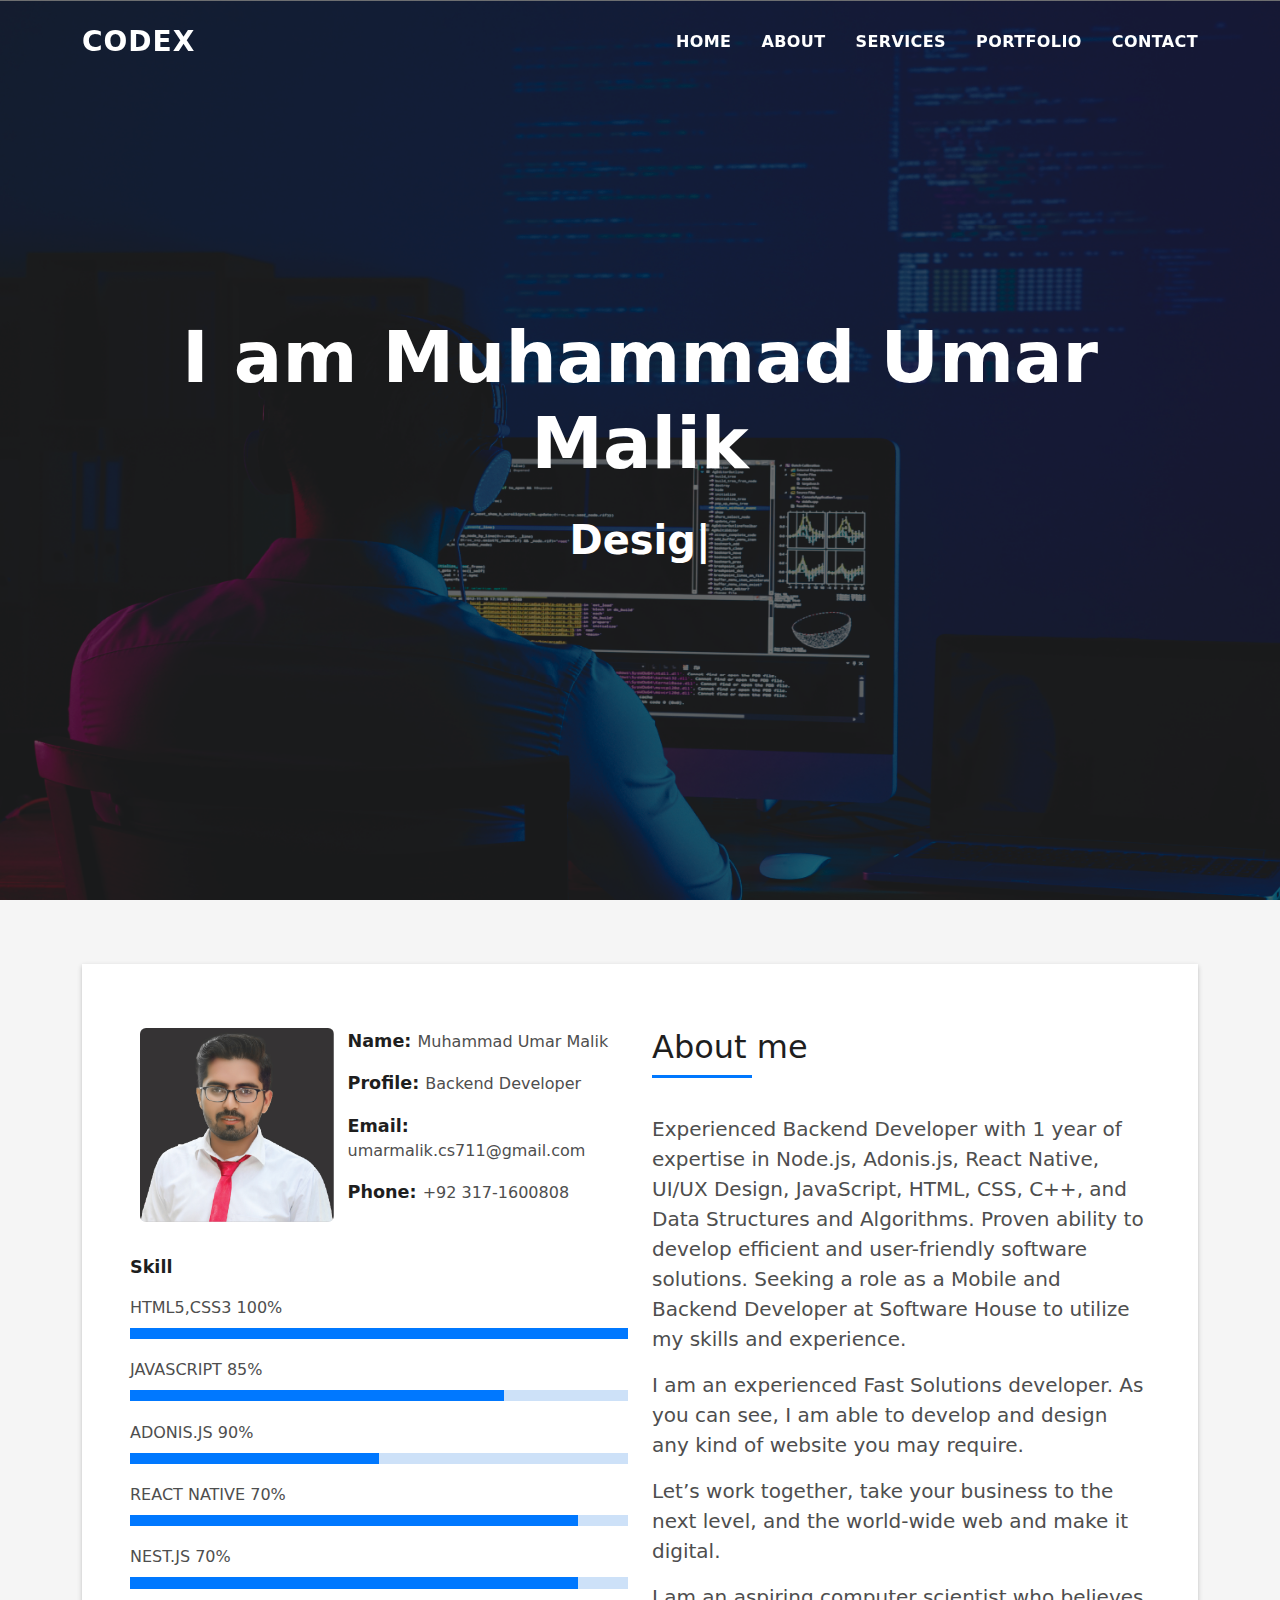
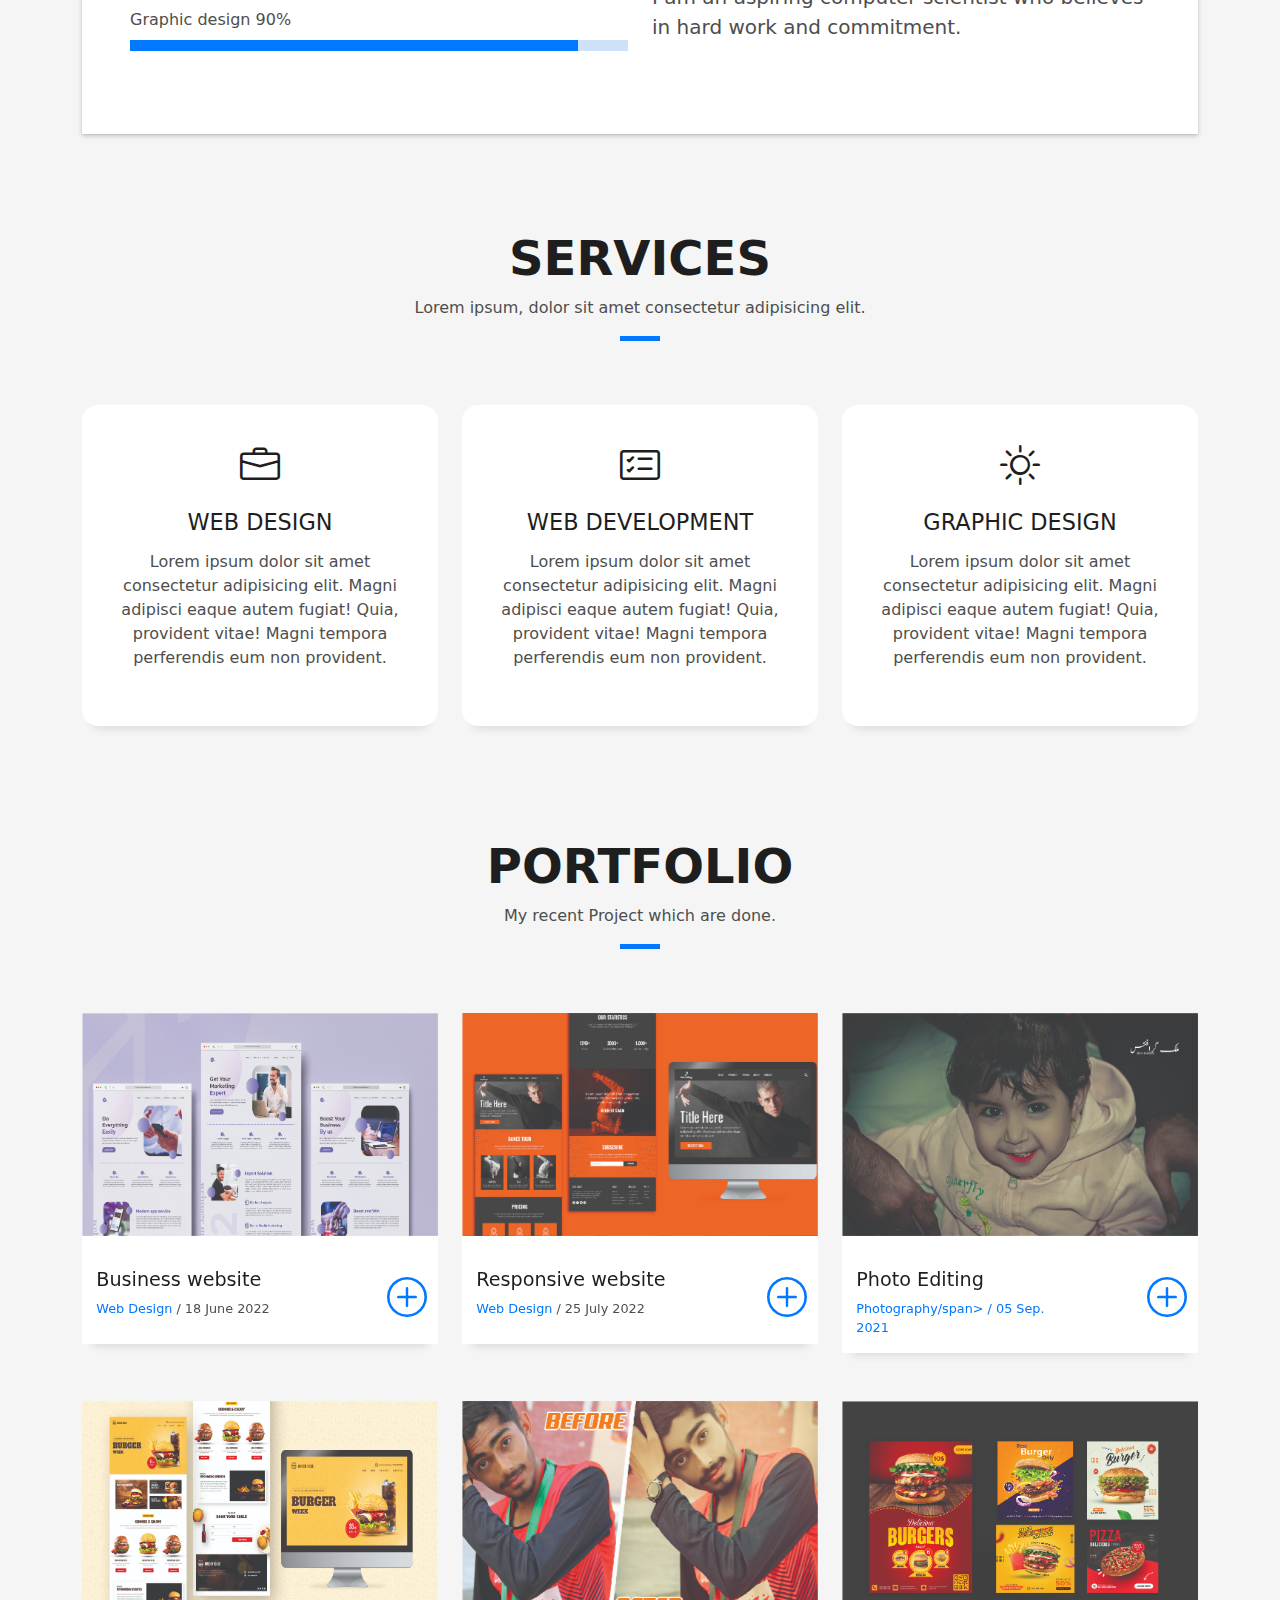
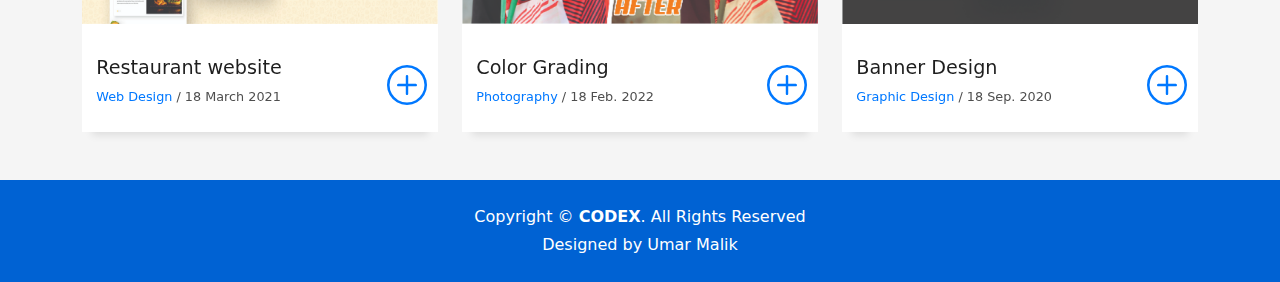
<file: index.html>
<!DOCTYPE html>
<html lang="en">

<head>
    <meta charset="utf-8">
    <meta content="width=device-width, initial-scale=1.0" name="viewport">

    <title>CODEX - Index</title>
    <meta content="" name="description">
    <meta content="" name="keywords">

    <!-- Favicons -->
    <link href="assets/img/favicon.png" rel="icon">
    <link href="assets/img/apple-touch-icon.png" rel="apple-touch-icon">

    <!-- Vendor CSS Files -->
    <link href="assets/vendor/bootstrap/css/bootstrap.min.css" rel="stylesheet">
    <link href="assets/vendor/bootstrap-icons/bootstrap-icons.css" rel="stylesheet">
    <link href="assets/vendor/glightbox/css/glightbox.min.css" rel="stylesheet">
    <link href="assets/vendor/swiper/swiper-bundle.min.css" rel="stylesheet">

    <!-- Template Main CSS File -->
    <link href="assets/css/style.css" rel="stylesheet">

    <!-- =======================================================
  * Template Name: DevFolio - v4.8.0
  * Template URL: https://bootstrapmade.com/devfolio-bootstrap-portfolio-html-template/
  * Author: BootstrapMade.com
  * License: https://bootstrapmade.com/license/
  ======================================================== -->
</head>

<body>

    <!-- ======= Header ======= -->
    <header id="header" class="fixed-top">
        <div class="container d-flex align-items-center justify-content-between">

            <h1 class="logo"><a href="index.html">CODEX</a></h1>
            <!-- Uncomment below if you prefer to use an image logo -->
            <!-- <a href="index.html" class="logo"><img src="assets/img/logo.png" alt="" class="img-fluid"></a>-->

            <nav id="navbar" class="navbar">
                <ul>
                    <li><a class="nav-link scrollto" href="index.html">Home</a></li>
                    <li><a class="nav-link scrollto" href="#about">About</a></li>
                    <li><a class="nav-link scrollto" href="#services">Services</a></li>
                    <li><a class="nav-link scrollto " href="#work">Portfolio</a></li>
                    <li><a class="nav-link scrollto" href="#contact">Contact</a></li>
                </ul>
                <i class="bi bi-list mobile-nav-toggle"></i>
            </nav>
            <!-- .navbar -->

        </div>
    </header>
    <!-- End Header -->

    <!-- ======= Hero Section ======= -->
    <div id="hero" class="hero route bg-image" style="background-image: url(assets/img/hero-bg.jpg)">
        <div class="overlay-itro"></div>
        <div class="hero-content display-table">
            <div class="table-cell">
                <div class="container">
                    <!--<p class="display-6 color-d">Hello, world!</p>-->
                    <h1 class="hero-title mb-4">I am Muhammad Umar Malik</h1>
                    <p class="hero-subtitle"><span class="typed" data-typed-items="Designer, Developer"></span></p>
                    <!-- <p class="pt-3"><a class="btn btn-primary btn js-scroll px-4" href="#about" role="button">Learn More</a></p> -->
                </div>
            </div>
        </div>
    </div>
    <!-- End Hero Section -->

    <main id="main">

        <!-- ======= About Section ======= -->
        <section id="about" class="about-mf sect-pt4 route">
            <div class="container">
                <div class="row">
                    <div class="col-sm-12">
                        <div class="box-shadow-full">
                            <div class="row">
                                <div class="col-md-6">
                                    <div class="row">
                                        <div class="col-sm-6 col-md-5">
                                            <div class="about-img">
                                                <img src="assets/img/testimonial-2.jpg" class="img-fluid rounded b-shadow-a" alt="">
                                            </div>
                                        </div>
                                        <div class="col-sm-6 col-md-7">
                                            <div class="about-info">
                                                <p><span class="title-s">Name: </span> <span>Muhammad Umar Malik</span></p>
                                                <p><span class="title-s">Profile: </span> <span>Backend Developer</span></p>
                                                <p><span class="title-s">Email: </span> <span>umarmalik.cs711@gmail.com</span></p>
                                                <p><span class="title-s">Phone: </span> <span>+92 317-1600808</span></p>
                                            </div>
                                        </div>
                                    </div>
                                    <div class="skill-mf">
                                        <p class="title-s">Skill</p>
                                        <span>HTML5,CSS3</span> <span class="pull-right">100%</span>
                                        <div class="progress">
                                            <div class="progress-bar" role="progressbar" style="width: 100%;" aria-valuenow="100" aria-valuemin="0" aria-valuemax="100"></div>
                                        </div>
                                        <span>JAVASCRIPT</span> <span class="pull-right">85%</span>
                                        <div class="progress">
                                            <div class="progress-bar" role="progressbar" style="width: 75%" aria-valuenow="75" aria-valuemin="0" aria-valuemax="100"></div>
                                        </div>
                                        <span>ADONIS.JS</span> <span class="pull-right">90%</span>
                                        <div class="progress">
                                            <div class="progress-bar" role="progressbar" style="width: 50%" aria-valuenow="50" aria-valuemin="0" aria-valuemax="100"></div>
                                        </div>
                                        <span>REACT NATIVE</span> <span class="pull-right">70%</span>
                                        <div class="progress">
                                            <div class="progress-bar" role="progressbar" style="width: 90%" aria-valuenow="90" aria-valuemin="0" aria-valuemax="100"></div>
                                        </div>
                                        <span>NEST.JS</span> <span class="pull-right">70%</span>
                                        <div class="progress">
                                            <div class="progress-bar" role="progressbar" style="width: 90%" aria-valuenow="90" aria-valuemin="0" aria-valuemax="100"></div>
                                        </div>
                                        <span>Graphic design</span> <span class="pull-right">90%</span>
                                        <div class="progress">
                                            <div class="progress-bar" role="progressbar" style="width: 90%" aria-valuenow="90" aria-valuemin="0" aria-valuemax="100"></div>
                                        </div>
                                    </div>
                                </div>
                                <div class="col-md-6">
                                    <div class="about-me pt-4 pt-md-0">
                                        <div class="title-box-2">
                                            <h5 class="title-left">
                                                About me
                                            </h5>
                                        </div class="about">
                                        <p class="lead">
                                            Experienced Backend Developer with 1 year of expertise in Node.js, Adonis.js, React Native, UI/UX Design, JavaScript, HTML, CSS, C++, and Data Structures and Algorithms. Proven ability to develop efficient and user-friendly software solutions. Seeking a role as a Mobile and Backend Developer at Software House to utilize my skills and experience.
                                        </p>
                                        <p class="lead">
                                            I am an experienced Fast Solutions developer. As you can see, I am able to develop and design any kind of website you may require.
                                        </p>
                                        <p class="lead">
                                            Let’s work together, take your business to the next level, and the world-wide web and make it digital.
                                        </p>
                                        <p class="lead">
                                            I am an aspiring computer scientist who believes in hard work and commitment.

                                        </p>
                                    </div>
                                </div>
                            </div>
                        </div>
                    </div>
                </div>
            </div>
        </section>
        <!-- End About Section -->

        <!-- ======= Services Section ======= -->
        <section id="services" class="services-mf pt-5 route">
            <div class="container">
                <div class="row">
                    <div class="col-sm-12">
                        <div class="title-box text-center">
                            <h3 class="title-a">
                                Services
                            </h3>
                            <p class="subtitle-a">
                                Lorem ipsum, dolor sit amet consectetur adipisicing elit.
                            </p>
                            <div class="line-mf"></div>
                        </div>
                    </div>
                </div>
                <div class="row">
                    <div class="col-md-4">
                        <div class="service-box">
                            <div class="service-ico">
                                <span class="ico-circle"><i class="bi bi-briefcase"></i></span>
                            </div>
                            <div class="service-content">
                                <h2 class="s-title">Web Design</h2>
                                <p class="s-description text-center">
                                    Lorem ipsum dolor sit amet consectetur adipisicing elit. Magni adipisci eaque autem fugiat! Quia, provident vitae! Magni tempora perferendis eum non provident.
                                </p>
                            </div>
                        </div>
                    </div>
                    <div class="col-md-4">
                        <div class="service-box">
                            <div class="service-ico">
                                <span class="ico-circle"><i class="bi bi-card-checklist"></i></span>
                            </div>
                            <div class="service-content">
                                <h2 class="s-title">Web Development</h2>
                                <p class="s-description text-center">
                                    Lorem ipsum dolor sit amet consectetur adipisicing elit. Magni adipisci eaque autem fugiat! Quia, provident vitae! Magni tempora perferendis eum non provident.
                                </p>
                            </div>
                        </div>
                    </div>
                    <!-- <div class="col-md-4">
                        <div class="service-box">
                            <div class="service-ico">
                                <span class="ico-circle"><i class="bi bi-bar-chart"></i></span>
                            </div>
                            <div class="service-content">
                                <h2 class="s-title">Photography</h2>
                                <p class="s-description text-center">
                                    Lorem ipsum dolor sit amet consectetur adipisicing elit. Magni adipisci eaque autem fugiat! Quia, provident vitae! Magni tempora perferendis eum non provident.
                                </p>
                            </div>
                        </div>
                    </div>
                    <div class="col-md-4">
                        <div class="service-box">
                            <div class="service-ico">
                                <span class="ico-circle"><i class="bi bi-binoculars"></i></span>
                            </div>
                            <div class="service-content">
                                <h2 class="s-title">Responsive Design</h2>
                                <p class="s-description text-center">
                                    Lorem ipsum dolor sit amet consectetur adipisicing elit. Magni adipisci eaque autem fugiat! Quia, provident vitae! Magni tempora perferendis eum non provident.
                                </p>
                            </div>
                        </div>
                    </div> -->
                    <div class="col-md-4">
                        <div class="service-box">
                            <div class="service-ico">
                                <span class="ico-circle"><i class="bi bi-brightness-high"></i></span>
                            </div>
                            <div class="service-content">
                                <h2 class="s-title">Graphic Design</h2>
                                <p class="s-description text-center">
                                    Lorem ipsum dolor sit amet consectetur adipisicing elit. Magni adipisci eaque autem fugiat! Quia, provident vitae! Magni tempora perferendis eum non provident.
                                </p>
                            </div>
                        </div>
                    </div>
                    <!-- <div class="col-md-4">
                        <div class="service-box">
                            <div class="service-ico">
                                <span class="ico-circle"><i class="bi bi-calendar4-week"></i></span>
                            </div>
                            <div class="service-content">
                                <h2 class="s-title">Marketing Services</h2>
                                <p class="s-description text-center">
                                    Lorem ipsum dolor sit amet consectetur adipisicing elit. Magni adipisci eaque autem fugiat! Quia, provident vitae! Magni tempora perferendis eum non provident.
                                </p>
                            </div>
                        </div>
                    </div> -->
                </div>
            </div>
        </section>
        <!-- End Services Section -->
        <!-- ======= Portfolio Section ======= -->
        <section id="work" class="portfolio-mf sect-pt4 route">
            <div class="container">
                <div class="row">
                    <div class="col-sm-12">
                        <div class="title-box text-center">
                            <h3 class="title-a">
                                Portfolio
                            </h3>
                            <p class="subtitle-a">
                                My recent Project which are done.
                            </p>
                            <div class="line-mf"></div>
                        </div>
                    </div>
                </div>
                <div class="row">
                    <div class="col-md-4">
                        <div class="work-box">
                            <a href="assets/img/work-1.jpg" data-gallery="portfolioGallery" class="portfolio-lightbox">
                                <div class="work-img">
                                    <img src="assets/img/work-1.jpg" alt="" class="img-fluid">
                                </div>
                            </a>
                            <div class="work-content">
                                <div class="row">
                                    <div class="col-sm-8">
                                        <h2 class="w-title">Business website</h2>
                                        <div class="w-more">
                                            <span class="w-ctegory">Web Design</span> / <span class="w-date">18 June 2022</span>
                                        </div>
                                    </div>
                                    <div class="col-sm-4">
                                        <div class="w-like">
                                            <a href="portfolio-details.html"> <span class="bi bi-plus-circle"></span></a>
                                        </div>
                                    </div>
                                </div>
                            </div>
                        </div>
                    </div>
                    <div class="col-md-4">
                        <div class="work-box">
                            <a href="assets/img/work-2.jpg" data-gallery="portfolioGallery" class="portfolio-lightbox">
                                <div class="work-img">
                                    <img src="assets/img/work-2.jpg" alt="" class="img-fluid">
                                </div>
                            </a>
                            <div class="work-content">
                                <div class="row">
                                    <div class="col-sm-8">
                                        <h2 class="w-title">Responsive website</h2>
                                        <div class="w-more">
                                            <span class="w-ctegory">Web Design</span> / <span class="w-date">25 July 2022</span>
                                        </div>
                                    </div>
                                    <div class="col-sm-4">
                                        <div class="w-like">
                                            <a href="portfolio-details.html"> <span class="bi bi-plus-circle"></span></a>
                                        </div>
                                    </div>
                                </div>
                            </div>
                        </div>
                    </div>
                    <div class="col-md-4">
                        <div class="work-box">
                            <a href="assets/img/work-3.jpg" data-gallery="portfolioGallery" class="portfolio-lightbox">
                                <div class="work-img">
                                    <img src="assets/img/work-3.jpg" alt="" class="img-fluid">
                                </div>
                            </a>
                            <div class="work-content">
                                <div class="row">
                                    <div class="col-sm-8">
                                        <h2 class="w-title">Photo Editing</h2>
                                        <div class="w-more">
                                            <span class="w-ctegory">Photography/span> / <span class="w-date">05 Sep. 2021</span>
                                        </div>
                                    </div>
                                    <div class="col-sm-4">
                                        <div class="w-like">
                                            <a href="portfolio-details.html"> <span class="bi bi-plus-circle"></span></a>
                                        </div>
                                    </div>
                                </div>
                            </div>
                        </div>
                    </div>
                    <div class="col-md-4">
                        <div class="work-box">
                            <a href="assets/img/work-4.jpg" data-gallery="portfolioGallery" class="portfolio-lightbox">
                                <div class="work-img">
                                    <img src="assets/img/work-4.jpg" alt="" class="img-fluid">
                                </div>
                            </a>
                            <div class="work-content">
                                <div class="row">
                                    <div class="col-sm-8">
                                        <h2 class="w-title">Restaurant website</h2>
                                        <div class="w-more">
                                            <span class="w-ctegory">Web Design</span> / <span class="w-date">18 March 2021</span>
                                        </div>
                                    </div>
                                    <div class="col-sm-4">
                                        <div class="w-like">
                                            <a href="portfolio-details.html"> <span class="bi bi-plus-circle"></span></a>
                                        </div>
                                    </div>
                                </div>
                            </div>
                        </div>
                    </div>
                    <div class="col-md-4">
                        <div class="work-box">
                            <a href="assets/img/work-5.jpg" data-gallery="portfolioGallery" class="portfolio-lightbox">
                                <div class="work-img">
                                    <img src="assets/img/work-5.jpg" alt="" class="img-fluid">
                                </div>
                            </a>
                            <div class="work-content">
                                <div class="row">
                                    <div class="col-sm-8">
                                        <h2 class="w-title">Color Grading</h2>
                                        <div class="w-more">
                                            <span class="w-ctegory">Photography</span> / <span class="w-date">18 Feb. 2022</span>
                                        </div>
                                    </div>
                                    <div class="col-sm-4">
                                        <div class="w-like">
                                            <a href="portfolio-details.html"> <span class="bi bi-plus-circle"></span></a>
                                        </div>
                                    </div>
                                </div>
                            </div>
                        </div>
                    </div>
                    <div class="col-md-4">
                        <div class="work-box">
                            <a href="assets/img/work-6.jpg" data-gallery="portfolioGallery" class="portfolio-lightbox">
                                <div class="work-img">
                                    <img src="assets/img/work-6.jpg" alt="" class="img-fluid">
                                </div>
                            </a>
                            <div class="work-content">
                                <div class="row">
                                    <div class="col-sm-8">
                                        <h2 class="w-title">Banner Design</h2>
                                        <div class="w-more">
                                            <span class="w-ctegory">Graphic Design</span> / <span class="w-date">18 Sep. 2020</span>
                                        </div>
                                    </div>
                                    <div class="col-sm-4">
                                        <div class="w-like">
                                            <a href="portfolio-details.html"> <span class="bi bi-plus-circle"></span></a>
                                        </div>
                                    </div>
                                </div>
                            </div>
                        </div>
                    </div>

                </div>
            </div>
        </section>
        <!-- End Portfolio Section -->

        <!-- ======= Contact Section ======= -->
        <!-- <section id="contact" class="paralax-mf footer-paralax bg-image sect-mt4 route" style="background-image: url(assets/img/overlay-bg.jpg)">
            <div class="overlay-mf"></div>
            <div class="container">
                <div class="row">
                    <div class="col-sm-12">
                        <div class="contact-mf">
                            <div id="contact" class="box-shadow-full">
                                <div class="row">
                                    <div class="col-md-6">
                                        <div class="title-box-2">
                                            <h5 class="title-left">
                                                Send Message Us
                                            </h5>
                                        </div>
                                        <div>
                                            <form action="forms/contact.php" method="post" role="form" class="php-email-form">
                                                <div class="row">
                                                    <div class="col-md-12 mb-3">
                                                        <div class="form-group">
                                                            <input type="text" name="name" class="form-control" id="name" placeholder="Your Name" required>
                                                        </div>
                                                    </div>
                                                    <div class="col-md-12 mb-3">
                                                        <div class="form-group">
                                                            <input type="email" class="form-control" name="email" id="email" placeholder="Your Email" required>
                                                        </div>
                                                    </div>
                                                    <div class="col-md-12 mb-3">
                                                        <div class="form-group">
                                                            <input type="text" class="form-control" name="subject" id="subject" placeholder="Subject" required>
                                                        </div>
                                                    </div>
                                                    <div class="col-md-12">
                                                        <div class="form-group">
                                                            <textarea class="form-control" name="message" rows="5" placeholder="Message" required></textarea>
                                                        </div>
                                                    </div>
                                                    <div class="col-md-12 text-center my-3">
                                                        <div class="loading">Loading</div>
                                                        <div class="error-message"></div>
                                                        <div class="sent-message">Your message has been sent. Thank you!</div>
                                                    </div>
                                                    <div class="col-md-12 text-center">
                                                        <button type="submit" class="button button-a button-big button-rouded">Send Message</button>
                                                    </div>
                                                </div>
                                            </form>
                                        </div>
                                    </div>
                                    <div class="col-md-6">
                                        <div class="title-box-2 pt-4 pt-md-0">
                                            <h5 class="title-left">
                                                Get in Touch
                                            </h5>
                                        </div>
                                        <div class="more-info">
                                            <p class="lead">
                                                We look forward to a successful working relationship in the future.Please feel free to contact me if you need any further information.
                                            </p>
                                            <ul class="list-ico">
                                                <li><span class="bi bi-geo-alt"></span>Fast Solutions,Near Layyah Road Bypass Chowk Azam,Pakistan</li>
                                                <li><span class="bi bi-phone"></span> +92 317 1600808</li>
                                                <li><span class="bi bi-envelope"></span> umarmalik.cs711@gmail.com</li>
                                            </ul>
                                        </div>
                                        <div class="socials">
                                            <ul>
                                                <li>
                                                    <h2 class="ico-circle"><a href="https://www.facebook.com/profile.php?id=100057263443801" target="_blank"><i class="bi bi-facebook"></i></a></h2>
                                                </li>
                                                <li>
                                                    <h2 class="ico-circle"><a href="https://wa.me/+923171600808" target="_blank"><i class="bi bi-whatsapp" target="_blank" ></i></a></h2>
                                                </li>
                                                <li>
                                                    <h2 class="ico-circle"><a href="https://www.linkedin.com/in/muhammad-umar-malik-b5ab48206/" target="_blank"><i class="bi bi-linkedin"></i></a></h2>
                                                </li>
                                                <li>
                                                    <h2 class="ico-circle"><a href="https://www.instagram.com/umarmalik4265/" target="_blank"><i class="bi bi-instagram"></i></a></h2>
                                                </li>
                                            </ul>
                                        </div>
                                    </div>
                                </div>
                            </div>
                        </div>
                    </div>
                </div>
            </div>
        </section> -->
        <!-- End Contact Section -->

    </main>
    <!-- End #main -->

    <!-- ======= Footer ======= -->
    <footer>
        <div class="container">
            <div class="row">
                <div class="col-sm-12">
                    <div class="copyright-box">
                        <p class="copyright"> Copyright &copy; <strong>CODEX</strong>. All Rights Reserved</p>
                        <div class="credits">
                            <!--
              All the links in the footer should remain intact.
              You can delete the links only if you purchased the pro version.
              Licensing information: https://bootstrapmade.com/license/
              Purchase the pro version with working PHP/AJAX contact form: https://bootstrapmade.com/buy/?theme=DevFolio
            -->
                            Designed by <a href="#">Umar Malik</a>
                        </div>
                    </div>
                </div>
            </div>
        </div>
    </footer>
    <!-- End  Footer -->

    <div id="preloader"></div>
    <a href="#" class="back-to-top d-flex align-items-center justify-content-center"><i class="bi bi-arrow-up-short"></i></a>

    <!-- Vendor JS Files -->
    <script src="assets/vendor/purecounter/purecounter_vanilla.js"></script>
    <script src="assets/vendor/bootstrap/js/bootstrap.bundle.min.js"></script>
    <script src="assets/vendor/glightbox/js/glightbox.min.js"></script>
    <script src="assets/vendor/swiper/swiper-bundle.min.js"></script>
    <script src="assets/vendor/typed.js/typed.min.js"></script>
    <script src="assets/vendor/php-email-form/validate.js"></script>

    <!-- Template Main JS File -->
    <script src="assets/js/main.js"></script>

</body>

</html>
</file>
<file: assets/css/style.css>
/**
* Template Name: DevFolio - v4.8.0
* Template URL: https://bootstrapmade.com/devfolio-bootstrap-portfolio-html-template/
* Author: BootstrapMade.com
* License: https://bootstrapmade.com/license/
*/


/*--------------------------------------------------------------
# General
--------------------------------------------------------------*/

body {
    background-color: #f5f5f5;
    color: #4e4e4e;
}

h1,
h2,
h3,
h4,
h5,
h6 {
    color: #1e1e1e;
}

a {
    color: #1e1e1e;
    text-decoration: none;
    transition: all 0.5s ease-in-out;
}

a:hover {
    color: #0078ff;
    text-decoration: none;
    transition: all 0.5s ease-in-out;
}

.p-r {
    position: relative;
}

.color-a {
    text-decoration: none;
    color: #0078ff;
}

.color-d {
    color: #f5f5f5;
}

.color-text-a {
    text-decoration: none;
    color: #4e4e4e;
}

.box-shadow,
.card-blog,
.work-box,
.service-box,
.paralax-mf {
    box-shadow: 0 13px 8px -10px rgba(0, 0, 0, 0.1);
}

.box-shadow-a,
.button:hover {
    text-decoration: none;
    box-shadow: 0 0 0 4px #cde1f8;
}

.display-5 {
    font-size: 2.5rem;
    font-weight: 300;
    line-height: 1.1;
}

.display-6 {
    font-size: 2rem;
    font-weight: 300;
    line-height: 1.1;
}

.avatar {
    width: 32px;
    height: 32px;
    margin-right: 4px;
    overflow: hidden;
}

.bg-image {
    background-repeat: no-repeat;
    background-attachment: fixed;
    background-size: cover;
    background-position: center center;
}

@media (max-width: 1024px) {
    .bg-image {
        background-attachment: scroll;
    }
}

.overlay-mf {
    background-color: #0078ff;
}

.overlay-mf {
    position: absolute;
    top: 0;
    left: 0px;
    padding: 0;
    height: 100%;
    width: 100%;
    opacity: 0.7;
}

.paralax-mf {
    position: relative;
    padding: 8rem 0;
}

.display-table {
    width: 100%;
    height: 100%;
    display: table;
}

.table-cell {
    display: table-cell;
    vertical-align: middle;
}


/*--/ Sections /--*/

.sect-4 {
    padding: 4rem 0;
}

.sect-pt4 {
    padding-top: 4rem;
}

.sect-mt4 {
    margin-top: 4rem;
}


/*--/ Title s /--*/

.title-s {
    font-weight: 600;
    color: #1e1e1e;
    font-size: 1.1rem;
}


/*--/ Title A /--*/

.title-box {
    margin-bottom: 4rem;
}

.title-a {
    text-decoration: none;
    font-size: 3rem;
    font-weight: bold;
    text-transform: uppercase;
}

.subtitle-a {
    text-decoration: none;
    color: #4e4e4e;
}

.line-mf {
    width: 40px;
    height: 5px;
    background-color: #0078ff;
    margin: 0 auto;
}


/*--/ Title Left /--*/

.title-box-2 {
    margin-bottom: 3rem;
}

.title-left {
    font-size: 2rem;
    position: relative;
}

.title-left:before {
    content: "";
    position: absolute;
    height: 3px;
    background-color: #0078ff;
    width: 100px;
    bottom: -12px;
}


/*------/ Box /------*/

.box-pl2 {
    padding-left: 2rem;
}

.box-shadow-full {
    padding: 3rem 1.25rem;
    position: relative;
    background-color: #fff;
    margin-bottom: 3rem;
    z-index: 2;
    box-shadow: 0 1px 1px 0 rgba(0, 0, 0, 0.06), 0 2px 5px 0 rgba(0, 0, 0, 0.2);
}

@media (min-width: 768px) {
    .box-shadow-full {
        padding: 3rem;
    }
}


/*------/ Socials /------*/

.socials {
    padding: 1.5rem 0;
}

.socials ul li {
    display: inline-block;
    margin-right: 20px;
}

.socials .ico-circle {
    transition: all 500ms ease;
    align-items: center;
}

.socials .ico-circle:hover {
    color: #0078ff;
    transition: all 500ms ease;
}


/*------/ Ul resect /------*/

.ul-resect,
.widget-tags ul,
.widget-sidebar .list-sidebar,
.box-comments .list-comments,
.blog-wrapper .post-meta ul,
.list-ico,
.socials ul {
    list-style: none;
    padding-left: 0;
    margin-bottom: 0;
}

.list-ico {
    line-height: 3;
}

.list-ico span {
    color: #0078ff;
    margin-right: 10px;
}


/*------/ Ico Circle /------*/

.ico-circle {
    margin: 0 auto;
    text-align: center;
    display: block;
}


/*------/ Owl Carousel /------*/

.owl-theme .owl-dots {
    text-align: center;
    margin-top: 18px;
}

.owl-theme .owl-dots .owl-dot {
    display: inline-block;
}

.owl-theme .owl-dots .owl-dot span {
    width: 18px;
    height: 7px;
    margin: 5px 5px;
    background: #cde1f8;
    border: 0px solid #cde1f8;
    display: block;
    transition: all 0.6s ease-in-out;
    cursor: pointer;
}

.owl-theme .owl-dots .owl-dot:hover span {
    background-color: #cde1f8;
}

.owl-theme .owl-dots .owl-dot.active span {
    background-color: #1B1B1B;
    width: 25px;
}


/*--/ Scrolltop s /--*/

.scrolltop-mf {
    position: relative;
    display: none;
}

.scrolltop-mf span {
    z-index: 999;
    position: fixed;
    width: 42px;
    height: 42px;
    background-color: #0078ff;
    opacity: 0.7;
    font-size: 1.6rem;
    line-height: 1.5;
    text-align: center;
    color: #fff;
    top: auto;
    left: auto;
    right: 30px;
    bottom: 50px;
    cursor: pointer;
    border-radius: 50%;
}


/*--------------------------------------------------------------
# Back to top button
--------------------------------------------------------------*/

.back-to-top {
    position: fixed;
    visibility: hidden;
    opacity: 0;
    right: 15px;
    bottom: 15px;
    z-index: 996;
    background: #0078ff;
    width: 40px;
    height: 40px;
    border-radius: 50px;
    transition: all 0.4s;
}

.back-to-top i {
    font-size: 28px;
    color: #fff;
    line-height: 0;
}

.back-to-top:hover {
    background: #298eff;
    color: #fff;
}

.back-to-top.active {
    visibility: visible;
    opacity: 1;
}


/*------/ Prelaoder /------*/

#preloader {
    position: fixed;
    top: 0;
    left: 0;
    right: 0;
    bottom: 0;
    z-index: 9999;
    overflow: hidden;
    background: #fff;
}

#preloader:before {
    content: "";
    position: fixed;
    top: calc(50% - 30px);
    left: calc(50% - 30px);
    border: 6px solid #f2f2f2;
    border-top: 6px solid #0078ff;
    border-radius: 50%;
    width: 60px;
    height: 60px;
    -webkit-animation: animate-preloader 1s linear infinite;
    animation: animate-preloader 1s linear infinite;
}

@-webkit-keyframes animate-preloader {
    0% {
        transform: rotate(0deg);
    }
    100% {
        transform: rotate(360deg);
    }
}

@keyframes animate-preloader {
    0% {
        transform: rotate(0deg);
    }
    100% {
        transform: rotate(360deg);
    }
}


/*------/ Button /------*/

.button {
    display: inline-block;
    padding: 0.3rem 0.6rem;
    text-align: center;
    vertical-align: middle;
    -webkit-user-select: none;
    -moz-user-select: none;
    user-select: none;
    font-size: 1rem;
    border-radius: 0.3rem;
    border: 1px solid transparent;
    transition: all 500ms ease;
    cursor: pointer;
}

.button:focus {
    outline: 0;
}

.button:hover {
    background-color: #0062d3;
    color: #fff;
    transition: all 500ms ease;
}

.button-a {
    text-decoration: none;
    background-color: #0078ff;
    color: #fff;
    border-color: #cde1f8;
}

.button-big {
    padding: 0.9rem 2.3rem;
    font-size: 1.2rem;
}

.button-rouded {
    border-radius: 5rem;
}

.btn-lg {
    padding: 0.5rem 1rem;
    font-size: 1.25rem;
    line-height: 1.5;
    border-radius: 0.3rem;
}


/*--------------------------------------------------------------
# Header
--------------------------------------------------------------*/

#header {
    transition: all 0.5s;
    z-index: 997;
    padding: 20px 0;
}

#header .logo {
    font-size: 28px;
    margin: 0;
    padding: 0;
    font-weight: 600;
    letter-spacing: 1px;
}

#header .logo a {
    color: #fff;
}

#header .logo img {
    max-height: 40px;
}

#header.header-scrolled {
    background: rgba(0, 0, 0, 0.9);
    padding: 12px 0;
}


/*--------------------------------------------------------------
# Navigation Menu
--------------------------------------------------------------*/


/**
* Desktop Navigation 
*/

.navbar {
    padding: 0;
}

.navbar ul {
    margin: 0;
    padding: 0;
    display: flex;
    list-style: none;
    align-items: center;
}

.navbar li {
    position: relative;
}

.navbar>ul>li {
    white-space: nowrap;
    padding: 10px 0 10px 30px;
}

.navbar a,
.navbar a:focus {
    display: flex;
    align-items: center;
    justify-content: space-between;
    color: #fff;
    font-size: 16px;
    font-weight: 600;
    padding: 0;
    white-space: nowrap;
    transition: 0.3s;
    letter-spacing: 0.4px;
    position: relative;
    text-transform: uppercase;
}

.navbar a i,
.navbar a:focus i {
    font-size: 12px;
    line-height: 0;
    margin-left: 5px;
}

.navbar>ul>li>a:before {
    content: "";
    position: absolute;
    width: 100%;
    height: 2px;
    bottom: -6px;
    left: 0;
    width: 0;
    background-color: #fff;
    visibility: hidden;
    transition: all 0.3s ease-in-out 0s;
}

.navbar a:hover:before,
.navbar li:hover>a:before,
.navbar .active:before {
    visibility: visible;
    width: 95%;
}

.navbar a:hover,
.navbar .active,
.navbar .active:focus,
.navbar li:hover>a {
    color: #fff;
}

.navbar .dropdown ul {
    display: block;
    position: absolute;
    left: 30px;
    top: calc(100% + 30px);
    margin: 0;
    padding: 10px 0;
    z-index: 99;
    opacity: 0;
    visibility: hidden;
    background: #fff;
    box-shadow: 0px 0px 30px rgba(127, 137, 161, 0.25);
    transition: 0.3s;
}

.navbar .dropdown ul li {
    min-width: 200px;
}

.navbar .dropdown ul a {
    padding: 10px 20px;
    font-size: 14px;
    text-transform: none;
    color: #4e4e4e;
}

.navbar .dropdown ul a i {
    font-size: 12px;
}

.navbar .dropdown ul a:hover,
.navbar .dropdown ul .active:hover,
.navbar .dropdown ul li:hover>a {
    color: #0078ff;
}

.navbar .dropdown:hover>ul {
    opacity: 1;
    top: 100%;
    visibility: visible;
}

.navbar .dropdown .dropdown ul {
    top: 0;
    left: calc(100% - 30px);
    visibility: hidden;
}

.navbar .dropdown .dropdown:hover>ul {
    opacity: 1;
    top: 0;
    left: 100%;
    visibility: visible;
}

@media (max-width: 1366px) {
    .navbar .dropdown .dropdown ul {
        left: -90%;
    }
    .navbar .dropdown .dropdown:hover>ul {
        left: -100%;
    }
}


/**
* Mobile Navigation 
*/

.mobile-nav-toggle {
    color: #fff;
    font-size: 28px;
    cursor: pointer;
    display: none;
    line-height: 0;
    transition: 0.5s;
}

@media (max-width: 991px) {
    .mobile-nav-toggle {
        display: block;
    }
    .navbar ul {
        display: none;
    }
}

.navbar-mobile {
    position: fixed;
    overflow: hidden;
    top: 0;
    right: 0;
    left: 0;
    bottom: 0;
    background: rgba(78, 78, 78, 0.9);
    transition: 0.3s;
    z-index: 999;
}

.navbar-mobile .mobile-nav-toggle {
    position: absolute;
    top: 15px;
    right: 15px;
}

.navbar-mobile ul {
    display: block;
    position: absolute;
    top: 55px;
    right: 15px;
    bottom: 15px;
    left: 15px;
    padding: 10px 0;
    background-color: #fff;
    overflow-y: auto;
    transition: 0.3s;
}

.navbar-mobile>ul>li {
    padding: 0;
}

.navbar-mobile a:hover:before,
.navbar-mobile li:hover>a:before,
.navbar-mobile .active:before {
    visibility: hidden;
}

.navbar-mobile a,
.navbar-mobile a:focus {
    padding: 10px 20px;
    font-size: 15px;
    color: #4e4e4e;
}

.navbar-mobile a:hover,
.navbar-mobile .active,
.navbar-mobile li:hover>a {
    color: #0078ff;
}

.navbar-mobile .getstarted,
.navbar-mobile .getstarted:focus {
    margin: 15px;
}

.navbar-mobile .dropdown ul {
    position: static;
    display: none;
    margin: 10px 20px;
    padding: 10px 0;
    z-index: 99;
    opacity: 1;
    visibility: visible;
    background: #fff;
    box-shadow: 0px 0px 30px rgba(127, 137, 161, 0.25);
}

.navbar-mobile .dropdown ul li {
    min-width: 200px;
}

.navbar-mobile .dropdown ul a {
    padding: 10px 20px;
}

.navbar-mobile .dropdown ul a i {
    font-size: 12px;
}

.navbar-mobile .dropdown ul a:hover,
.navbar-mobile .dropdown ul .active:hover,
.navbar-mobile .dropdown ul li:hover>a {
    color: #0078ff;
}

.navbar-mobile .dropdown>.dropdown-active {
    display: block;
}


/*--------------------------------------------------------------
# Hero Section
--------------------------------------------------------------*/

.hero {
    height: 100vh;
    position: relative;
    color: #fff;
}

.hero .hero-content {
    text-align: center;
    position: absolute;
}

.hero .overlay-itro {
    background-color: rgba(0, 0, 0, 0.6);
    position: absolute;
    top: 0;
    left: 0px;
    padding: 0;
    height: 100%;
    width: 100%;
    opacity: 0.9;
}

.hero .hero-title {
    color: #fff;
    font-weight: 600;
    font-size: 3rem;
}

@media (min-width: 768px) {
    .hero .hero-title {
        font-size: 4.5rem;
    }
}

.hero .hero-subtitle {
    font-size: 1.5rem;
    font-weight: 600;
}

@media (min-width: 768px) {
    .hero .hero-subtitle {
        font-size: 2.5rem;
    }
}

.hero .text-slider-items {
    display: none;
}

.hero-single {
    height: 350px;
}

.hero-single .hero-content {
    margin-top: 30px;
}

.hero-single .hero-title {
    text-transform: uppercase;
    font-size: 3rem;
}

@media (min-width: 768px) {
    .hero-single .hero-title {
        font-size: 3.5rem;
    }
}

.hero-single .breadcrumb {
    background-color: transparent;
    color: #0078ff;
}

.hero-single .breadcrumb .breadcrumb-item:before {
    color: #cde1f8;
}

.hero-single .breadcrumb .breadcrumb-item.active {
    color: #cde1f8;
}

.hero-single .breadcrumb a {
    color: #fff;
}


/*--------------------------------------------------------------
# About
--------------------------------------------------------------*/

.about-mf .box-shadow-full {
    padding-top: 4rem;
    padding-bottom: 4rem;
}

.about-mf .about-img {
    margin-bottom: 2rem;
}

.about-mf .about-img img {
    margin-left: 10px;
}

@media (min-width: 767px) {
    .about-mf .box-pl2 {
        margin-top: 3rem;
        padding-left: 0rem;
    }
}

.skill-mf span {
    color: #4e4e4e;
}

.skill-mf .progress {
    background-color: #cde1f8;
    margin: 0.5rem 0 1.2rem 0;
    border-radius: 0;
    height: 0.7rem;
}

.skill-mf .progress .progress-bar {
    height: 0.7rem;
    background-color: #0078ff;
}


/*--------------------------------------------------------------
# Services
--------------------------------------------------------------*/

.service-box {
    background-color: #fff;
    padding: 2.5rem 1.3rem;
    border-radius: 1rem;
    margin-bottom: 3rem;
    text-align: center;
}

.service-box:hover .ico-circle {
    transition: all 500ms ease;
    color: #fff;
    background-color: #0078ff;
    box-shadow: 0 0 0 10px #cde1f8;
}

.service-box .service-ico {
    margin-bottom: 1rem;
    color: #1e1e1e;
}

.service-box .ico-circle {
    transition: all 500ms ease;
    display: inline-flex;
    align-items: center;
    justify-content: center;
}

.service-box .ico-circle i {
    line-height: 0;
    font-size: 40px;
}

.service-box .s-title {
    font-size: 1.4rem;
    text-transform: uppercase;
    text-align: center;
    padding: 0.4rem 0;
}

.service-box .s-description {
    color: #4e4e4e;
}


/*--------------------------------------------------------------
# Counter
--------------------------------------------------------------*/

.counter-box {
    color: #fff;
    text-align: center;
}

@media (min-width: 577px) {
    .counter-box {
        margin-bottom: 1.8rem;
    }
}

.counter-ico {
    margin-bottom: 1rem;
}

.counter-ico .ico-circle {
    height: 60px;
    width: 60px;
    line-height: 1.5;
    box-shadow: 0 0 0 10px #cde1f8;
}

.counter-num .counter {
    font-size: 2rem;
    margin-bottom: 0;
}


/*--------------------------------------------------------------
# Portfolio
--------------------------------------------------------------*/

.work-box {
    margin-bottom: 3rem;
    -webkit-backface-visibility: hidden;
    backface-visibility: hidden;
    background-color: #fff;
}

.work-box:hover img {
    transform: scale(1.3);
}

.work-img {
    display: block;
    overflow: hidden;
}

.work-img img {
    transition: all 1s;
}

.work-content {
    padding: 2rem 3% 1rem 4%;
}

.work-content .w-more {
    color: #4e4e4e;
    font-size: 0.8rem;
}

.work-content .w-more .w-ctegory {
    color: #0078ff;
}

.work-content .w-like {
    font-size: 2.5rem;
    color: #0078ff;
    float: right;
}

.work-content .w-like a {
    color: #0078ff;
}

.work-content .w-like .num-like {
    font-size: 0.7rem;
}

.w-title {
    font-size: 1.2rem;
}


/*--------------------------------------------------------------
# Portfolio Details
--------------------------------------------------------------*/

.portfolio-details {
    padding-top: 40px;
}

.portfolio-details .portfolio-details-slider img {
    width: 100%;
}

.portfolio-details .portfolio-details-slider .swiper-pagination {
    margin-top: 20px;
    position: relative;
}

.portfolio-details .portfolio-details-slider .swiper-pagination .swiper-pagination-bullet {
    width: 12px;
    height: 12px;
    background-color: #fff;
    opacity: 1;
    border: 1px solid #0078ff;
}

.portfolio-details .portfolio-details-slider .swiper-pagination .swiper-pagination-bullet-active {
    background-color: #0078ff;
}

.portfolio-details .portfolio-info {
    padding: 30px;
    box-shadow: 0px 0 30px rgba(78, 78, 78, 0.08);
}

.portfolio-details .portfolio-info h3 {
    font-size: 22px;
    font-weight: 700;
    margin-bottom: 20px;
    padding-bottom: 20px;
    border-bottom: 1px solid #eee;
}

.portfolio-details .portfolio-info ul {
    list-style: none;
    padding: 0;
    font-size: 15px;
}

.portfolio-details .portfolio-info ul li+li {
    margin-top: 10px;
}

.portfolio-details .portfolio-description {
    padding-top: 30px;
}

.portfolio-details .portfolio-description h2 {
    font-size: 26px;
    font-weight: 700;
    margin-bottom: 20px;
}

.portfolio-details .portfolio-description p {
    padding: 0;
}


/*--------------------------------------------------------------
# Testimonials
--------------------------------------------------------------*/

.testimonial-box {
    color: #fff;
    text-align: center;
}

.testimonial-box .author-test {
    margin-top: 1rem;
}

.testimonial-box .author-test img {
    margin: 0 auto;
}

.testimonial-box .author {
    color: #fff;
    text-transform: uppercase;
    font-weight: 600;
    margin: 1rem 0;
    display: block;
    font-size: 1.4rem;
}

.testimonial-box .comit {
    font-size: 2rem;
    color: #0078ff;
    background-color: #fff;
    width: 52px;
    height: 52px;
    /* display: block; */
    margin: 0 auto;
    border-radius: 50%;
    line-height: 1.6;
}

@media (min-width: 768px) {
    .testimonial-box .description {
        padding: 0 5rem;
    }
}

@media (min-width: 992px) {
    .testimonial-box .description {
        padding: 0 8rem;
    }
}

@media (min-width: 1200px) {
    .testimonial-box .description {
        padding: 0 13rem;
    }
}

.swiper-pagination {
    margin-top: 20px;
    position: relative;
}

.swiper-pagination .swiper-pagination-bullet {
    width: 12px;
    height: 12px;
    background-color: rgba(255, 255, 255, 0.4);
    opacity: 1;
}

.swiper-pagination .swiper-pagination-bullet-active {
    background-color: #fff;
}


/*--------------------------------------------------------------
# Contact
--------------------------------------------------------------*/

.footer-paralax {
    padding: 4rem 0 0 0;
}

.contact-mf {
    margin-top: 4rem;
}

@media (min-width: 767px) {
    .contact-mf .box-pl2 {
        margin-top: 3rem;
        padding-left: 0rem;
    }
}

.php-email-form .error-message {
    display: none;
    color: #fff;
    background: #ed3c0d;
    text-align: center;
    padding: 15px;
    font-weight: 600;
}

.php-email-form .sent-message {
    display: none;
    color: #fff;
    background: #18d26e;
    text-align: center;
    padding: 15px;
    font-weight: 600;
}

.php-email-form .loading {
    display: none;
    background: #fff;
    text-align: center;
    padding: 15px;
}

.php-email-form .loading:before {
    content: "";
    display: inline-block;
    border-radius: 50%;
    width: 24px;
    height: 24px;
    margin: 0 10px -6px 0;
    border: 3px solid #18d26e;
    border-top-color: #eee;
    -webkit-animation: animate-loading 1s linear infinite;
    animation: animate-loading 1s linear infinite;
}

.php-email-form input,
.php-email-form textarea {
    border-radius: 0;
    box-shadow: none;
    font-size: 14px;
}

.php-email-form input:focus,
.php-email-form textarea:focus {
    border-color: #0078ff;
}

.php-email-form input {
    padding: 10px 15px;
}

.php-email-form textarea {
    padding: 12px 15px;
    margin-bottom: 0;
}

.php-email-form button[type=submit] {
    background: #0078ff;
    border: 0;
    padding: 10px 24px;
    color: #fff;
    transition: 0.4s;
}

.php-email-form button[type=submit]:hover {
    background: #3393ff;
}

@-webkit-keyframes animate-loading {
    0% {
        transform: rotate(0deg);
    }
    100% {
        transform: rotate(360deg);
    }
}

@keyframes animate-loading {
    0% {
        transform: rotate(0deg);
    }
    100% {
        transform: rotate(360deg);
    }
}


/*--------------------------------------------------------------
# Blog
--------------------------------------------------------------*/

@media (min-width: 767px) {
    .card-blog {
        margin-bottom: 3rem;
    }
}

.card-blog .card-body {
    position: relative;
}

.card-blog .card-category-box {
    position: absolute;
    text-align: center;
    top: -16px;
    left: 15px;
    right: 15px;
    line-height: 25px;
    overflow: hidden;
}

.card-blog .card-category {
    display: inline-block;
    color: #fff;
    padding: 0 15px 5px;
    overflow: hidden;
    background-color: #0078ff;
    border-radius: 4px;
}

.card-blog .card-category .category {
    color: #fff;
    display: inline-block;
    text-transform: uppercase;
    font-size: 0.7rem;
    letter-spacing: 0.1px;
    margin-bottom: 0;
}

.card-blog .card-title {
    font-size: 1.3rem;
    margin-top: 0.6rem;
}

.card-blog .card-description {
    color: #4e4e4e;
}

.card-blog .post-author {
    display: inline-block;
}

.card-blog .post-date {
    color: #4e4e4e;
    display: inline-block;
    /* float: right; */
}


/*--------------------------------------------------------------
# Blog Single
--------------------------------------------------------------*/

.post-box,
.form-comments,
.box-comments,
.widget-sidebar {
    padding: 2rem;
    background-color: #fff;
    margin-bottom: 3rem;
}

@media (min-width: 768px) {
    .post-box,
    .form-comments,
    .box-comments,
    .widget-sidebar {
        padding: 3rem;
    }
}

.blog-wrapper .article-title {
    font-size: 1.5rem;
}

@media (min-width: 768px) {
    .blog-wrapper .article-title {
        font-size: 1.9rem;
    }
}

.blog-wrapper .post-meta {
    margin: 1rem 0;
}

.blog-wrapper .post-meta ul {
    border-left: 4px solid #0078ff;
    margin-top: 1rem;
}

.blog-wrapper .post-meta ul li {
    display: inline-block;
    margin-left: 15px;
}

.blog-wrapper .post-meta ul a {
    color: #0078ff;
}

.blog-wrapper .post-meta ul span {
    color: #1e1e1e;
}

.blog-wrapper .blockquote {
    border-left: 4px solid #0078ff;
    padding: 18px;
    font-style: italic;
}


/*------/ Comments /------*/

.box-comments .list-comments li {
    padding-bottom: 40px;
}

.box-comments .list-comments .comment-avatar {
    display: table-cell;
    vertical-align: top;
}

.box-comments .list-comments .comment-avatar img {
    width: 80px;
    height: 80px;
}

.box-comments .list-comments .comment-author {
    font-size: 1.3rem;
}

@media (min-width: 768px) {
    .box-comments .list-comments .comment-author {
        font-size: 1.5rem;
    }
}

.box-comments .list-comments .comment-details {
    display: table-cell;
    vertical-align: top;
    padding-left: 25px;
}

.box-comments .list-comments a {
    color: #0078ff;
}

.box-comments .list-comments span {
    color: #1e1e1e;
    font-style: italic;
}

.box-comments .comment-children {
    margin-left: 40px;
}


/*------/ Sidebar /------*/

.widget-sidebar .sidebar-title {
    font-size: 1.6rem;
    font-weight: 600;
    border-left: 5px solid #0078ff;
    padding-left: 15px;
    text-transform: uppercase;
    margin-bottom: 1.5rem;
}

.widget-sidebar .list-sidebar li {
    position: relative;
    padding: 6px 0 6px 24px;
}

.widget-sidebar .list-sidebar li:before {
    position: absolute;
    content: "";
    width: 10px;
    height: 1px;
    left: 0;
    background-color: #0078ff;
    top: 20px;
}

.sidebar-search input {
    background-color: #fff;
    border-radius: 0;
    transition: all 0.5s ease-in-out;
}

.sidebar-search .btn-search {
    background-color: #0078ff;
    border-color: #0078ff;
    border-radius: 0;
    padding-left: 20px;
    padding-right: 20px;
}

.widget-tags ul li {
    display: inline-block;
    background-color: #0078ff;
    padding: 0.2rem 0.6rem;
    margin-bottom: 0.5rem;
    border-radius: 15px;
}

.widget-tags ul li a {
    color: #fff;
}


/*--------------------------------------------------------------
# Footer
--------------------------------------------------------------*/

footer {
    text-align: center;
    color: #fff;
    padding: 25px 0;
    background: #0062d3;
}

footer .copyright {
    margin-bottom: 0.3rem;
}

footer .credits {
    margin-bottom: 0;
}

footer .credits a {
    color: #fff;
}
</file>
